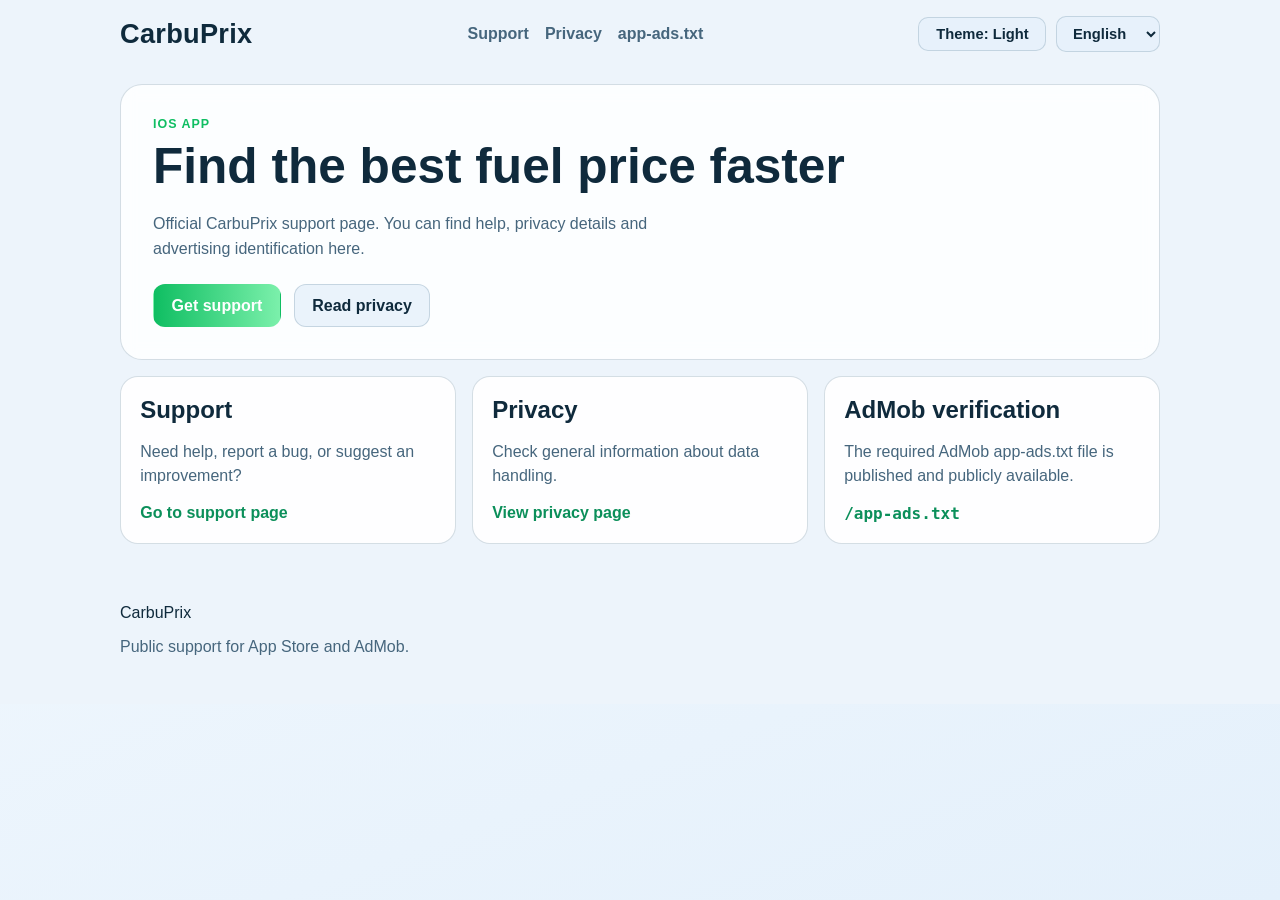
<file: index.html>
<!doctype html>
<html lang="fr" data-page="home">
<head>
  <meta charset="utf-8">
  <meta name="viewport" content="width=device-width, initial-scale=1">
  <title>CarbuPrix - Support</title>
  <meta name="description" content="Support officiel de CarbuPrix : assistance, informations, confidentialite et app-ads.txt.">
  <link rel="stylesheet" href="./style.css">
  <script src="./app.js" defer></script>
</head>
<body>
  <div class="bg-layer"></div>
  <header class="topbar shell">
    <a class="brand" href="./index.html" data-i18n="brand">CarbuPrix</a>

    <nav class="nav">
      <a href="./support.html" data-i18n="nav_support">Support</a>
      <a href="./privacy.html" data-i18n="nav_privacy">Confidentialite</a>
      <a href="./app-ads.txt" data-i18n="nav_ads">app-ads.txt</a>
    </nav>

    <div class="right-controls">
      <button id="theme-toggle" class="control-btn" type="button" data-i18n-aria-label="theme"></button>
      <label class="sr-only" for="lang-select" data-i18n="lang_label">Langue</label>
      <select id="lang-select" class="control-select" aria-label="Language">
        <option value="fr" data-i18n="lang_fr">Francais</option>
        <option value="en" data-i18n="lang_en">Anglais</option>
        <option value="es" data-i18n="lang_es">Espagnol</option>
      </select>
    </div>
  </header>

  <main class="shell">
    <section class="hero">
      <p class="eyebrow" data-i18n="home_eyebrow">Application iOS</p>
      <h1 data-i18n="home_title">Trouvez rapidement le meilleur prix carburant</h1>
      <p class="subtitle" data-i18n="home_subtitle">Page officielle de support CarbuPrix. Vous trouverez ici les informations utiles pour l'assistance, la confidentialite et l'identification publicitaire.</p>
      <div class="cta-row">
        <a class="btn btn-primary" href="./support.html" data-i18n="home_cta_help">Obtenir de l'aide</a>
        <a class="btn btn-ghost" href="./privacy.html" data-i18n="home_cta_privacy">Lire la confidentialite</a>
      </div>
    </section>

    <section class="grid">
      <article class="card">
        <h2 data-i18n="home_card_support_title">Support</h2>
        <p data-i18n="home_card_support_body">Besoin d'aide, signaler un bug ou proposer une amelioration ?</p>
        <a class="link" href="./support.html" data-i18n="home_card_support_link">Aller a la page support</a>
      </article>

      <article class="card">
        <h2 data-i18n="home_card_privacy_title">Confidentialite</h2>
        <p data-i18n="home_card_privacy_body">Consultez les informations generales sur le traitement des donnees.</p>
        <a class="link" href="./privacy.html" data-i18n="home_card_privacy_link">Voir la page confidentialite</a>
      </article>

      <article class="card">
        <h2 data-i18n="home_card_ads_title">Verification AdMob</h2>
        <p data-i18n="home_card_ads_body">Le fichier app-ads.txt requis pour AdMob est publie et accessible publiquement.</p>
        <a class="link mono" href="./app-ads.txt" data-i18n="home_card_ads_link">/app-ads.txt</a>
      </article>
    </section>
  </main>

  <footer class="shell footer">
    <p data-i18n="brand">CarbuPrix</p>
    <p class="muted" data-i18n="home_footer_note">Support public pour App Store et AdMob.</p>
  </footer>
</body>
</html>
</file>
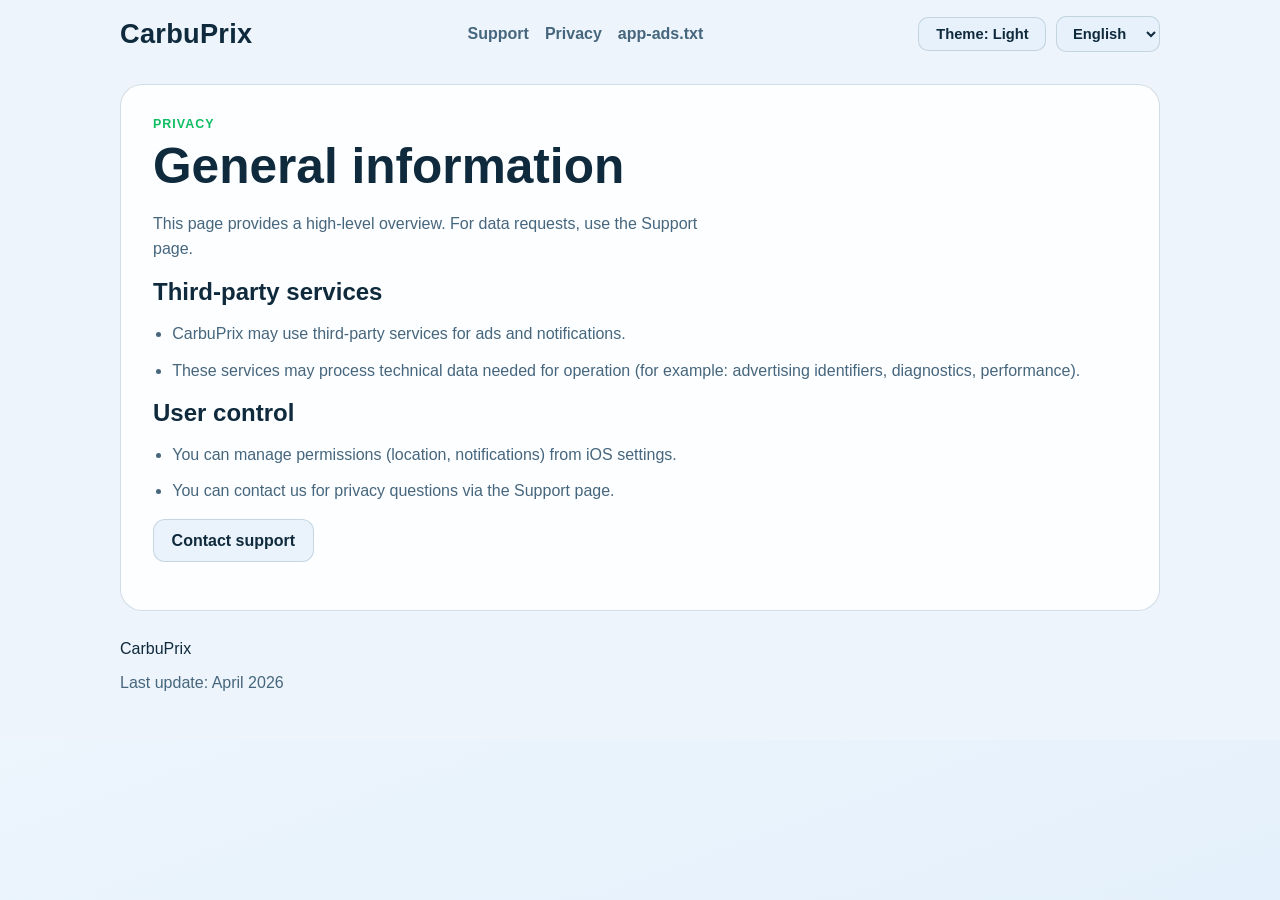
<file: privacy.html>
<!doctype html>
<html lang="fr" data-page="privacy">
<head>
  <meta charset="utf-8">
  <meta name="viewport" content="width=device-width, initial-scale=1">
  <title>CarbuPrix - Confidentialite</title>
  <meta name="description" content="Informations de confidentialite de CarbuPrix.">
  <link rel="stylesheet" href="./style.css">
  <script src="./app.js" defer></script>
</head>
<body>
  <div class="bg-layer"></div>
  <header class="topbar shell">
    <a class="brand" href="./index.html" data-i18n="brand">CarbuPrix</a>

    <nav class="nav">
      <a href="./support.html" data-i18n="nav_support">Support</a>
      <a href="./privacy.html" data-i18n="nav_privacy">Confidentialite</a>
      <a href="./app-ads.txt" data-i18n="nav_ads">app-ads.txt</a>
    </nav>

    <div class="right-controls">
      <button id="theme-toggle" class="control-btn" type="button" data-i18n-aria-label="theme"></button>
      <label class="sr-only" for="lang-select" data-i18n="lang_label">Langue</label>
      <select id="lang-select" class="control-select" aria-label="Language">
        <option value="fr" data-i18n="lang_fr">Francais</option>
        <option value="en" data-i18n="lang_en">Anglais</option>
        <option value="es" data-i18n="lang_es">Espagnol</option>
      </select>
    </div>
  </header>

  <main class="shell">
    <section class="content">
      <p class="eyebrow" data-i18n="privacy_eyebrow">Confidentialite</p>
      <h1 data-i18n="privacy_title">Informations generales</h1>
      <p class="subtitle" data-i18n="privacy_subtitle">Cette page fournit une vue d'ensemble de haut niveau. Pour toute demande sur vos donnees, utilisez la page Support.</p>

      <h2 data-i18n="privacy_services_title">Services tiers</h2>
      <ul class="list">
        <li data-i18n="privacy_services_1">CarbuPrix peut utiliser des services tiers pour l'affichage publicitaire et les notifications.</li>
        <li data-i18n="privacy_services_2">Ces services peuvent traiter des donnees techniques necessaires a leur fonctionnement (ex: identifiants publicitaires, diagnostics, performances).</li>
      </ul>

      <h2 data-i18n="privacy_control_title">Controle utilisateur</h2>
      <ul class="list">
        <li data-i18n="privacy_control_1">Vous pouvez gerer les autorisations (localisation, notifications) depuis les reglages iOS.</li>
        <li data-i18n="privacy_control_2">Vous pouvez nous contacter pour toute question de confidentialite via la page Support.</li>
      </ul>

      <p>
        <a class="btn btn-ghost" href="./support.html" data-i18n="privacy_contact_support">Contacter le support</a>
      </p>
    </section>
  </main>

  <footer class="shell footer">
    <p data-i18n="brand">CarbuPrix</p>
    <p class="muted" data-i18n="privacy_footer_note">Derniere mise a jour: avril 2026</p>
  </footer>
</body>
</html>
</file>
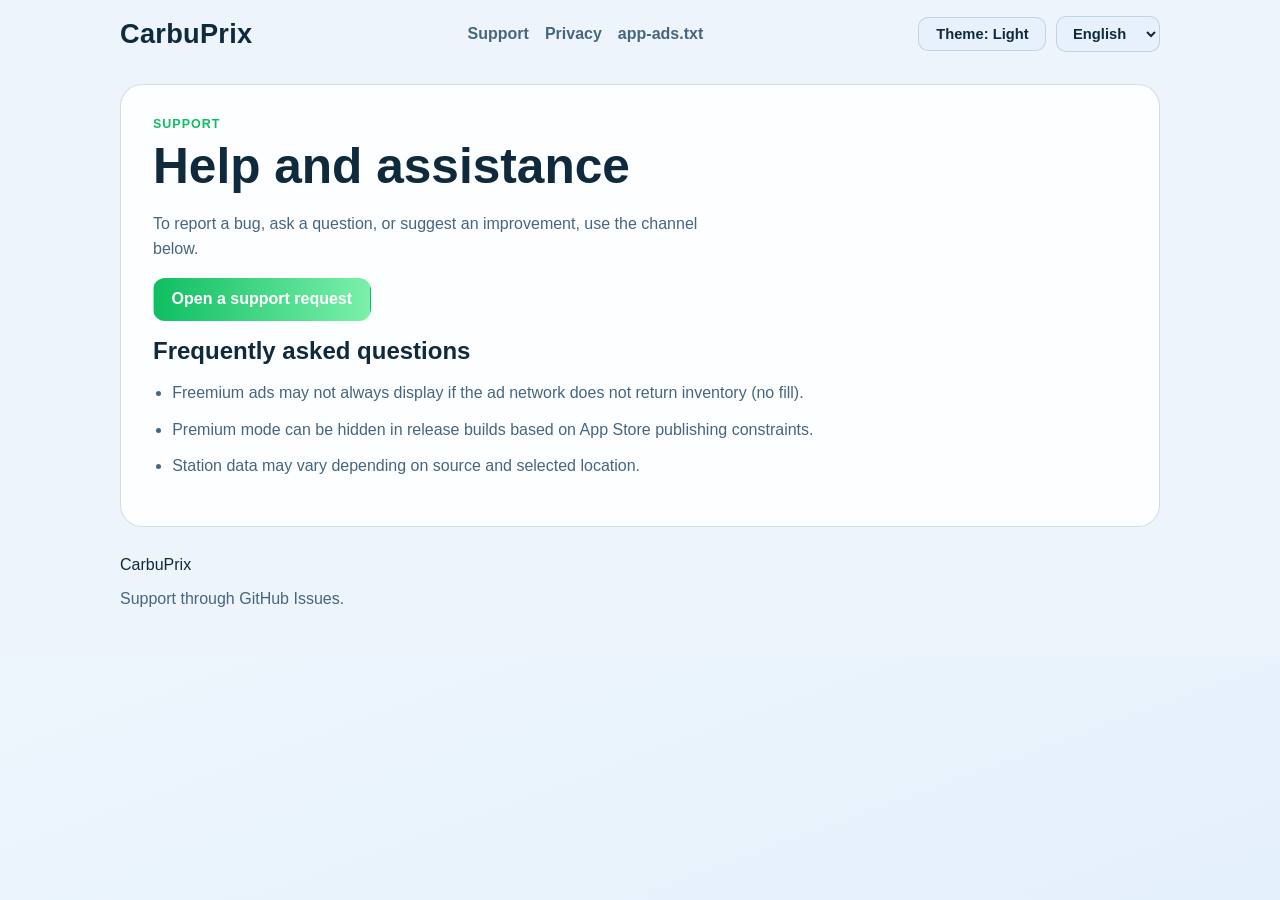
<file: support.html>
<!doctype html>
<html lang="fr" data-page="support">
<head>
  <meta charset="utf-8">
  <meta name="viewport" content="width=device-width, initial-scale=1">
  <title>CarbuPrix - Support</title>
  <meta name="description" content="Support CarbuPrix : assistance et questions frequentes.">
  <link rel="stylesheet" href="./style.css">
  <script src="./app.js" defer></script>
</head>
<body>
  <div class="bg-layer"></div>
  <header class="topbar shell">
    <a class="brand" href="./index.html" data-i18n="brand">CarbuPrix</a>

    <nav class="nav">
      <a href="./support.html" data-i18n="nav_support">Support</a>
      <a href="./privacy.html" data-i18n="nav_privacy">Confidentialite</a>
      <a href="./app-ads.txt" data-i18n="nav_ads">app-ads.txt</a>
    </nav>

    <div class="right-controls">
      <button id="theme-toggle" class="control-btn" type="button" data-i18n-aria-label="theme"></button>
      <label class="sr-only" for="lang-select" data-i18n="lang_label">Langue</label>
      <select id="lang-select" class="control-select" aria-label="Language">
        <option value="fr" data-i18n="lang_fr">Francais</option>
        <option value="en" data-i18n="lang_en">Anglais</option>
        <option value="es" data-i18n="lang_es">Espagnol</option>
      </select>
    </div>
  </header>

  <main class="shell">
    <section class="content">
      <p class="eyebrow" data-i18n="support_eyebrow">Support</p>
      <h1 data-i18n="support_title">Aide et assistance</h1>
      <p class="subtitle" data-i18n="support_subtitle">Pour signaler un bug, poser une question ou proposer une amelioration, utilisez le canal ci-dessous.</p>

      <p>
        <a class="btn btn-primary" href="https://github.com/Yil00/IOS-CarbuPrix/issues/new/choose" data-i18n="support_open_ticket">Ouvrir une demande de support</a>
      </p>

      <h2 data-i18n="support_faq_title">Questions frequentes</h2>
      <ul class="list">
        <li data-i18n="support_faq_q1">Les pubs freemium peuvent ne pas s'afficher en continu si le reseau publicitaire ne retourne pas d'inventaire (no fill).</li>
        <li data-i18n="support_faq_q2">Le mode Premium peut etre masque en version release selon les contraintes de publication App Store.</li>
        <li data-i18n="support_faq_q3">Les donnees stations peuvent varier selon la source et la localisation choisie.</li>
      </ul>
    </section>
  </main>

  <footer class="shell footer">
    <p data-i18n="brand">CarbuPrix</p>
    <p class="muted" data-i18n="support_footer_note">Support via GitHub Issues.</p>
  </footer>
</body>
</html>
</file>
<file: style.css>
:root {
  --bg: #07131e;
  --panel: rgba(11, 24, 38, 0.76);
  --line: rgba(156, 186, 212, 0.22);
  --text: #f2f7fb;
  --muted: #9cbad4;
  --accent: #2ed66f;
  --accent-2: #1db7a4;
  --accent-dark: #0d7e56;
  --button-text: #021109;
  --ghost-bg: rgba(12, 29, 46, 0.68);
}

:root[data-theme="light"] {
  --bg: #edf4fb;
  --panel: rgba(255, 255, 255, 0.84);
  --line: rgba(46, 90, 120, 0.2);
  --text: #0f2a3c;
  --muted: #46667d;
  --accent: #0fbe62;
  --accent-2: #1e9caa;
  --accent-dark: #0c7e56;
  --button-text: #ffffff;
  --ghost-bg: rgba(230, 241, 250, 0.82);
}

* {
  box-sizing: border-box;
}

html,
body {
  margin: 0;
  padding: 0;
  font-family: "Avenir Next", "Segoe UI", "Trebuchet MS", sans-serif;
  color: var(--text);
  background: var(--bg);
}

a {
  color: inherit;
}

.bg-layer {
  position: fixed;
  inset: 0;
  z-index: -1;
  background:
    radial-gradient(1200px 600px at 8% -12%, rgba(46, 214, 111, 0.26), transparent 65%),
    radial-gradient(900px 550px at 104% 0%, rgba(29, 183, 164, 0.24), transparent 62%),
    linear-gradient(160deg, #06111b 0%, #081a2a 50%, #0b1420 100%);
}

:root[data-theme="light"] .bg-layer {
  background:
    radial-gradient(1200px 600px at 8% -12%, rgba(46, 214, 111, 0.18), transparent 65%),
    radial-gradient(900px 550px at 104% 0%, rgba(29, 183, 164, 0.14), transparent 62%),
    linear-gradient(160deg, #f6fbff 0%, #eef6fd 46%, #e4f0fb 100%);
}

.shell {
  width: min(1040px, calc(100% - 2rem));
  margin: 0 auto;
}

.topbar {
  display: flex;
  justify-content: space-between;
  align-items: center;
  gap: 1rem;
  padding: 1rem 0;
}

.brand {
  text-decoration: none;
  font-size: 1.7rem;
  font-weight: 800;
  letter-spacing: 0.01em;
}

.nav {
  display: flex;
  gap: 1rem;
  flex-wrap: wrap;
}

.nav a {
  text-decoration: none;
  color: var(--muted);
  font-weight: 600;
}

.nav a:hover {
  color: var(--text);
}

.right-controls {
  display: flex;
  align-items: center;
  gap: 0.6rem;
}

.control-btn,
.control-select {
  border: 1px solid var(--line);
  background: var(--ghost-bg);
  color: var(--text);
  border-radius: 10px;
  padding: 0.5rem 0.75rem;
  font-weight: 600;
  font-size: 0.92rem;
}

.control-btn {
  cursor: pointer;
  min-width: 128px;
}

.control-select {
  cursor: pointer;
}

.hero,
.content {
  margin-top: 1rem;
  padding: 2rem;
  border: 1px solid var(--line);
  border-radius: 22px;
  background: var(--panel);
  backdrop-filter: blur(8px);
}

.eyebrow {
  margin: 0;
  color: var(--accent);
  text-transform: uppercase;
  letter-spacing: 0.08em;
  font-size: 0.78rem;
  font-weight: 700;
}

h1 {
  margin: 0.5rem 0 0;
  line-height: 1.12;
  font-size: clamp(2rem, 4.8vw, 3.1rem);
}

h2 {
  margin-top: 0;
  margin-bottom: 0.5rem;
}

.subtitle {
  color: var(--muted);
  max-width: 62ch;
  line-height: 1.6;
}

.cta-row {
  margin-top: 1.4rem;
  display: flex;
  gap: 0.8rem;
  flex-wrap: wrap;
}

.btn {
  display: inline-flex;
  align-items: center;
  justify-content: center;
  text-decoration: none;
  border-radius: 12px;
  font-weight: 700;
  padding: 0.72rem 1.1rem;
  border: 1px solid transparent;
}

.btn-primary {
  color: var(--button-text);
  background: linear-gradient(90deg, var(--accent) 0%, #7bf0ab 100%);
}

.btn-ghost {
  border-color: var(--line);
  color: var(--text);
  background: var(--ghost-bg);
}

.grid {
  margin-top: 1rem;
  margin-bottom: 2rem;
  display: grid;
  grid-template-columns: repeat(3, minmax(0, 1fr));
  gap: 1rem;
}

.card {
  padding: 1.2rem;
  border-radius: 18px;
  border: 1px solid var(--line);
  background: rgba(10, 27, 43, 0.75);
}

:root[data-theme="light"] .card {
  background: rgba(255, 255, 255, 0.9);
}

.card p {
  color: var(--muted);
  line-height: 1.5;
}

.link {
  text-decoration: none;
  color: #8ef6bc;
  font-weight: 700;
}

:root[data-theme="light"] .link {
  color: #0b8f5a;
}

.link:hover {
  color: #c8ffe2;
}

:root[data-theme="light"] .link:hover {
  color: #11a365;
}

.mono {
  font-family: ui-monospace, SFMono-Regular, Menlo, Monaco, monospace;
}

.muted {
  color: var(--muted);
}

.footer {
  padding: 0.8rem 0 2rem;
}

.list {
  display: grid;
  gap: 0.8rem;
  padding-left: 1.2rem;
}

.list li {
  color: var(--muted);
  line-height: 1.5;
}

.sr-only {
  position: absolute;
  width: 1px;
  height: 1px;
  padding: 0;
  margin: -1px;
  overflow: hidden;
  clip: rect(0, 0, 0, 0);
  border: 0;
}

@media (max-width: 960px) {
  .topbar {
    flex-direction: column;
    align-items: flex-start;
  }

  .right-controls {
    width: 100%;
    justify-content: flex-start;
  }
}

@media (max-width: 860px) {
  .grid {
    grid-template-columns: 1fr;
  }

  .hero,
  .content {
    padding: 1.2rem;
  }
}
</file>
